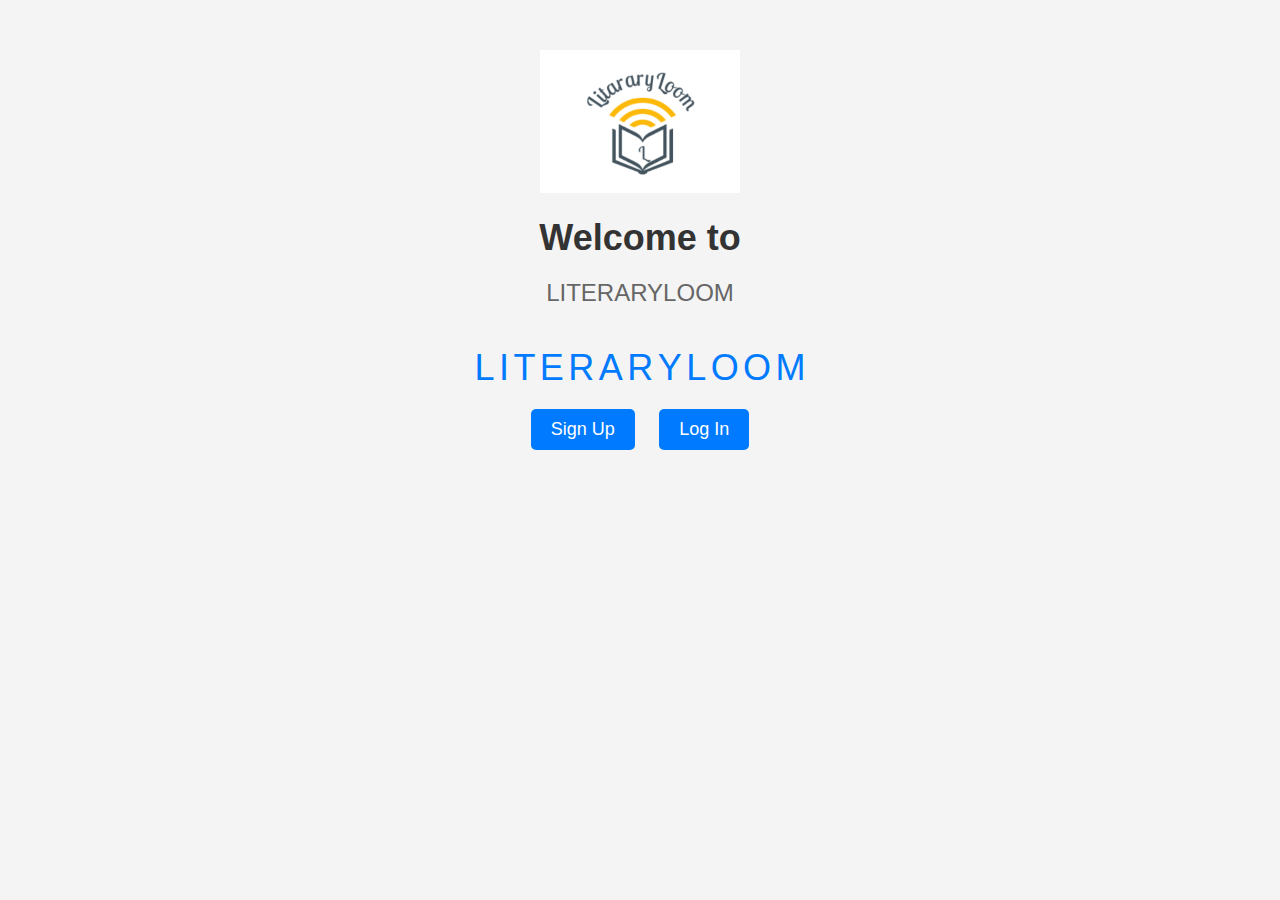
<file: index.html>
<!DOCTYPE html>
<html lang="en">
<head>
    <meta charset="UTF-8">
    <meta name="viewport" content="width=device-width, initial-scale=1.0">
    <title>Welcome to LITERARYLOOM</title>
    <style>
        * {
            margin: 0;
            padding: 0;
            box-sizing: border-box;
            font-family: Arial, sans-serif;
        }

        body {
            background-color: #f4f4f4;
        }

        .container {
            text-align: center;
            padding: 50px;
        }

        .logo img {
            width: 200px;
        }

        .brand {
            margin-top: 20px;
        }

        .brand h1 {
            font-size: 36px;
            color: #333;
            margin-bottom: 20px;
        }

        .brand p {
            font-size: 24px;
            color: #666;
            margin-bottom: 40px;
        }

        .brand span {
            display: inline-block;
            font-size: 36px;
            color: #007bff;
            text-transform: uppercase;
            animation: flip 2s infinite;
        }

        @keyframes flip {
            0%, 80% {
                transform: rotateY(360deg);
            }
        }

        .buttons {
            margin-top: 20px;
        }

        .buttons a {
            text-decoration: none;
            margin: 10px;
        }

        .signup, .login {
            padding: 10px 20px;
            font-size: 18px;
            background-color: #007bff;
            color: #fff;
            border: none;
            border-radius: 5px;
            cursor: pointer;
            transition: background-color 0.3s;
        }

        .signup:hover, .login:hover {
            background-color: #0056b3;
        }
    </style>
</head>
<body>
    <div class="container">
        <div class="logo">
            <img src="logo.png" alt="Literary Loom Logo">
        </div>
        <div class="brand">
            <h1>Welcome to</h1>
            <p>LITERARYLOOM</p>
            <div class="waviy">
                <span>L</span>
                <span>I</span>
                <span>T</span>
                <span>E</span>
                <span>R</span>
                <span>A</span>
                <span>R</span>
                <span>Y</span>
                <span>L</span>
                <span>O</span>
                <span>O</span>
                <span>M</span>
            </div>
        </div>
        <div class="buttons">
            <a href="signup.html"><button class="signup">Sign Up</button></a>
            <a href="login.html"><button class="login">Log In</button></a>
        </div>
    </div>
</body>
</html>
</file>
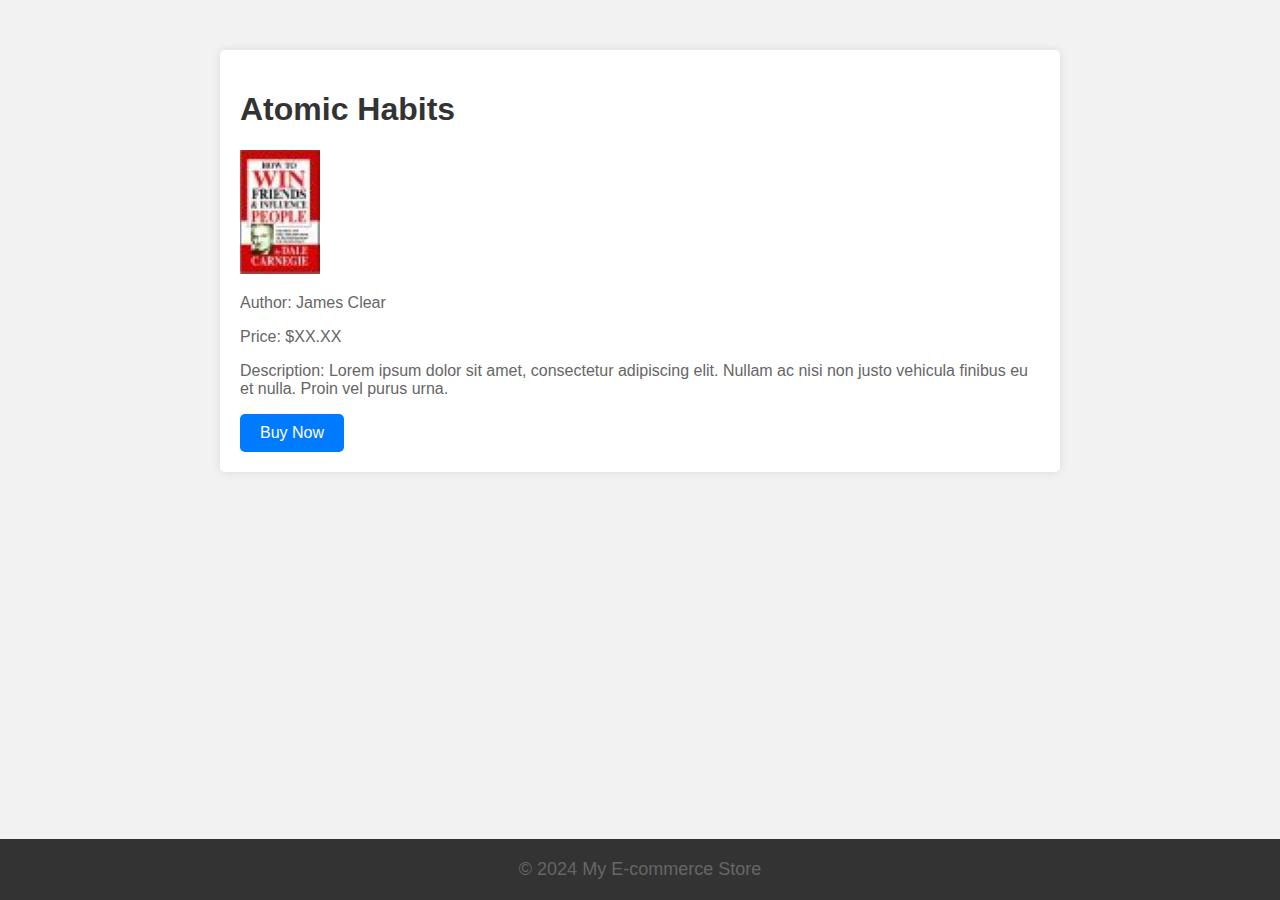
<file: bookDetails.html>
<!DOCTYPE html>
<html lang="en">

<head>
    <meta charset="UTF-8">
    <meta name="viewport" content="width=device-width, initial-scale=1.0">
    <title>Book Details</title>
    <link rel="stylesheet" href="styles.css">
</head>

<body>

    <div class="container">
        <h1>Atomic Habits</h1>
        <div class="image-section">
            <img src="book3.jpg" alt="Book Image">
        </div>
        <p>Author: James Clear</p>
        <p>Price: $XX.XX</p>
        <p>Description: Lorem ipsum dolor sit amet, consectetur adipiscing elit. Nullam ac nisi non justo vehicula
            finibus eu et nulla. Proin vel purus urna.</p>
        <a href="https://example.com/checkout" class="buy-now-button">Buy Now</a>
    </div>

    <footer>
        <p>&copy; 2024 My E-commerce Store</p>
    </footer>

</body>

</html>
</file>
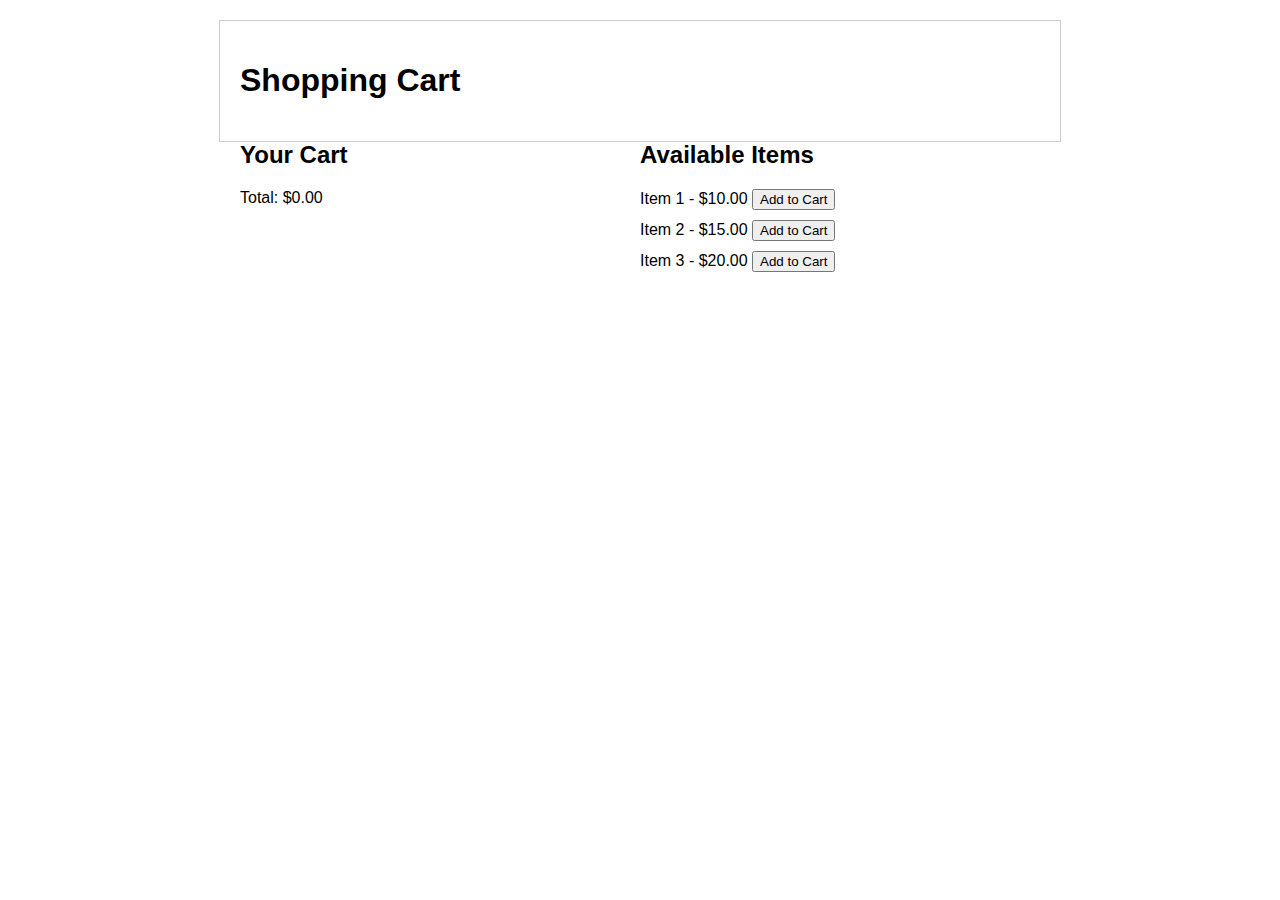
<file: cart.html>
<!DOCTYPE html>
<html lang="en">
<head>
    <meta charset="UTF-8">
    <meta name="viewport" content="width=device-width, initial-scale=1.0">
    <link rel="stylesheet" href="cart.css">
    <title>Shopping Cart</title>
</head>
<body>
    <div class="container">
        <h1>Shopping Cart</h1>
        <div id="cart">
            <h2>Your Cart</h2>
            <ul id="cart-items">
                <!-- Cart items will be dynamically added here -->
            </ul>
            <p>Total: $<span id="total">0.00</span></p>
        </div>
        <div id="items">
            <h2>Available Items</h2>
            <ul id="item-list">
                <!-- Product items will be dynamically added here -->
            </ul>
        </div>
    </div>

    <script src="cart.js"></script>
</body>
</html>
</file>
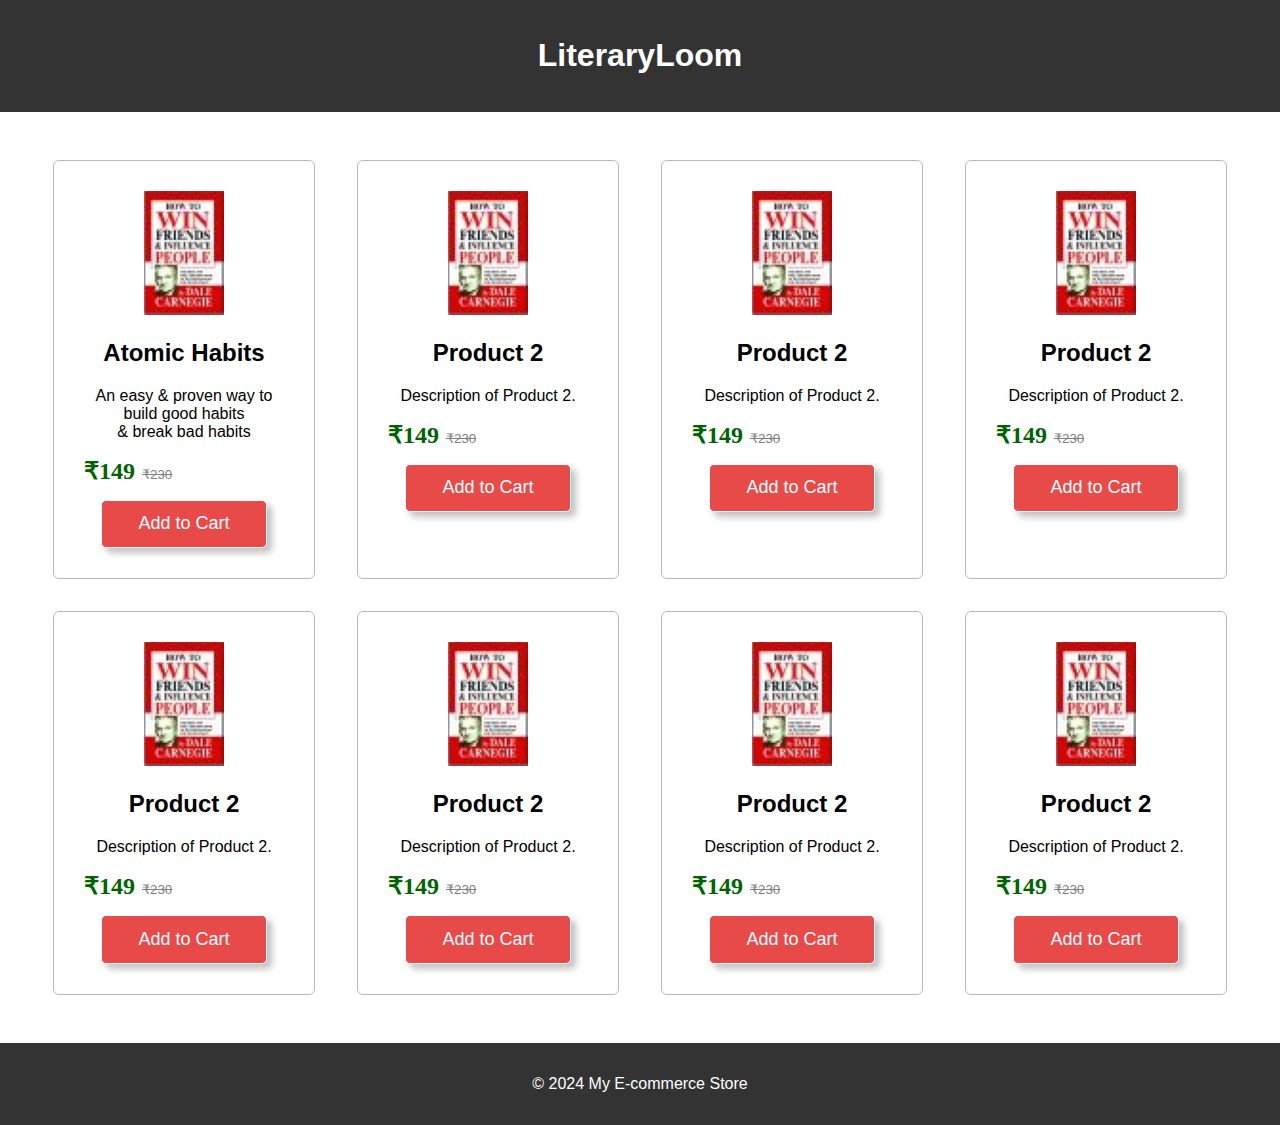
<file: home.html>
<!DOCTYPE html>
<html lang="en">

<head>
    <meta charset="UTF-8">
    <meta name="viewport" content="width=device-width, initial-scale=1.0">
    <link rel="stylesheet" href="home.css">
    <title>Simple E-commerce Website</title>
</head>

<body>
    <header>
        <h1>LiteraryLoom</h1>
    </header>

    <main>
        <section class="product">
            <img src="book3.jpg" alt="Product 1">
            <h2>Atomic Habits</h2>
            <p>An easy & proven way to build good habits 
                <br>& break bad habits</p>
            <div class="currency">
                <div id="dprice">&#8377;149</div>
                <div id="rprice">&#8377;230</div>
            </div>
            <a href="bookDetails.html">            <button onclick="addToCart('Product 1', 19.99)">Add to Cart</button>
            </a>
        </section>

        <section class="product">
            <img src="book3.jpg" alt="Product 2">
            <h2>Product 2</h2>
            <p>Description of Product 2.</p>
            <div class="currency">
                <div id="dprice">&#8377;149</div>
                <div id="rprice">&#8377;230</div>
            </div>
            <button onclick="addToCart('Product 2', 29.99)">Add to Cart</button>
        </section>

        <section class="product">
            <img src="book3.jpg" alt="Product 2">
            <h2>Product 2</h2>
            <p>Description of Product 2.</p>
            <div class="currency">
                <div id="dprice">&#8377;149</div>
                <div id="rprice">&#8377;230</div>
            </div>
            <button onclick="addToCart('Product 2', 29.99)">Add to Cart</button>
        </section>

        <section class="product">
            <img src="book3.jpg" alt="Product 2">
            <h2>Product 2</h2>
            <p>Description of Product 2.</p>
            <div class="currency">
                <div id="dprice">&#8377;149</div>
                <div id="rprice">&#8377;230</div>
            </div>
            <button onclick="addToCart('Product 2', 29.99)">Add to Cart</button>
        </section>

        <section class="product">
            <img src="book3.jpg" alt="Product 2">
            <h2>Product 2</h2>
            <p>Description of Product 2.</p>
            <div class="currency">
                <div id="dprice">&#8377;149</div>
                <div id="rprice">&#8377;230</div>
            </div>
            <button onclick="addToCart('Product 2', 29.99)">Add to Cart</button>
        </section>

        <section class="product">
            <img src="book3.jpg" alt="Product 2">
            <h2>Product 2</h2>
            <p>Description of Product 2.</p>
            <div class="currency">
                <div id="dprice">&#8377;149</div>
                <div id="rprice">&#8377;230</div>
            </div>
            <button onclick="addToCart('Product 2', 29.99)">Add to Cart</button>
        </section>

        <section class="product">
            <img src="book3.jpg" alt="Product 2">
            <h2>Product 2</h2>
            <p>Description of Product 2.</p>
            <div class="currency">
                <div id="dprice">&#8377;149</div>
                <div id="rprice">&#8377;230</div>
            </div>
            <button onclick="addToCart('Product 2', 29.99)">Add to Cart</button>
        </section>

        <section class="product">
            <img src="book3.jpg" alt="Product 2">
            <h2>Product 2</h2>
            <p>Description of Product 2.</p>
            <div class="currency">
                <div id="dprice">&#8377;149</div>
                <div id="rprice">&#8377;230</div>
            </div>
            <button onclick="addToCart('Product 2', 29.99)">Add to Cart</button>
        </section>


    </main>

    <footer>
        <p>&copy; 2024 My E-commerce Store</p>
    </footer>

    <script src="home.js"></script>
</body>

</html>
</file>
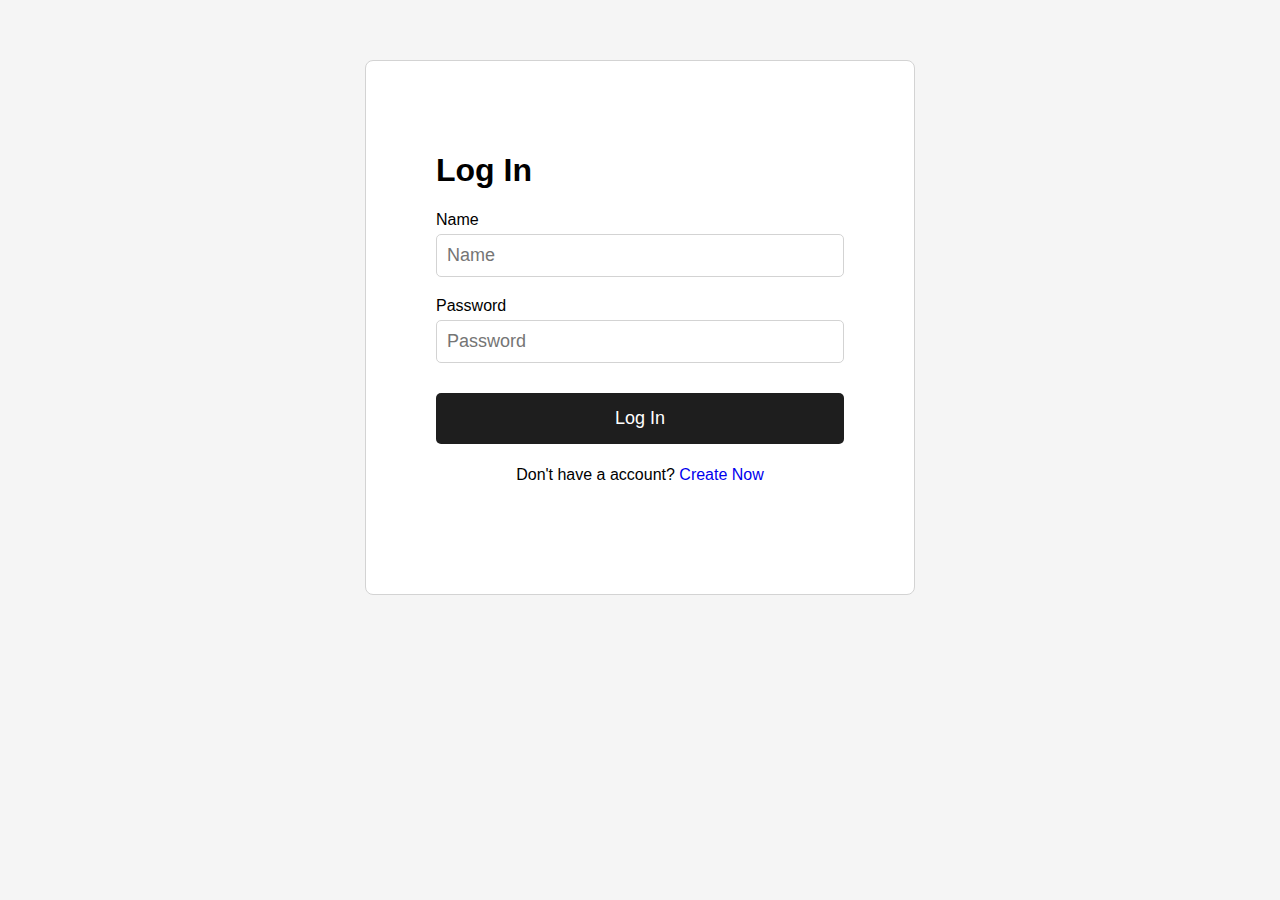
<file: login.html>
<!DOCTYPE html>
<html lang="en">
<head>
    <meta charset="UTF-8">
    <meta name="viewport" content="width=device-width, initial-scale=1.0">
    <title>Log In as a Person</title>
    <link rel="stylesheet" href="singnup.css">
    
</head>
<body>
    <form action="home.html">
       
        <h1>Log In</h1>
        <label for="">Name</label>
        <input type="text" name="" id="" placeholder="Name">

        <label for="">Password</label>
        <input type="password" placeholder="Password">
       

        <button>Log In</button>
        <p>Don't have a account?<a href="signup.html"> Create Now</a></p>
    </form>
</body>
</html>
</file>
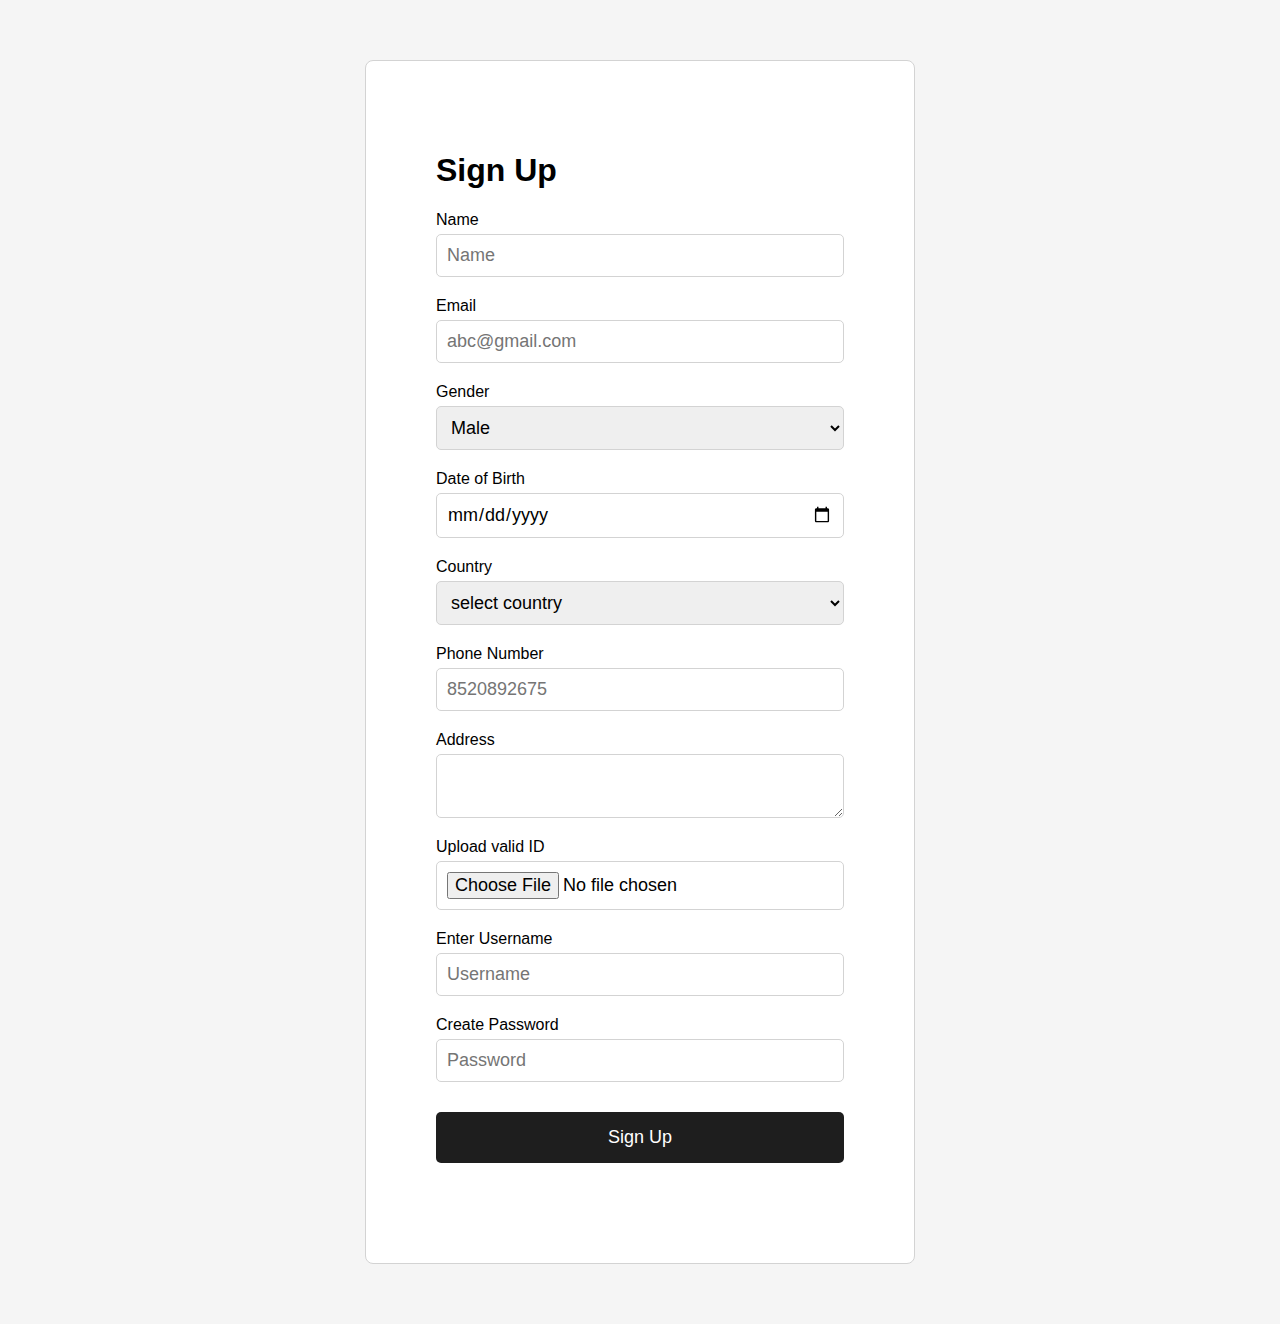
<file: signup.html>
<!DOCTYPE html>
<html lang="en">
<head>
    <meta charset="UTF-8">
    <meta name="viewport" content="width=device-width, initial-scale=1.0">
    <title>LogIn as a Person</title>
    <link rel="stylesheet" href="singnup.css">
</head>
<body>
    <form action="welcome.html">
        <h1>Sign Up</h1>
        <label for="">Name</label>
        <input type="text" name="" id="" placeholder="Name" required>
        <label for="">Email</label>
        <input type="email" name="" id="" placeholder="abc@gmail.com" required>
        
        <label for="Gender">Gender</label>
        <select name="Gender" id="Gender" required>
            <option value="male">Male</option>
            <option value="Female">Female</option>
        </select>
        <label for="dob">Date of Birth</label>
        <input type="date">
        <label for="">Country</label>
        <select class="form-select" id="country" name="country" required>
            <option>select country</option>
            <option value="AF">Afghanistan</option>
            <option value="AX">Aland Islands</option>
            <option value="AL">Albania</option>
            <option value="DZ">Algeria</option>
            <option value="AS">American Samoa</option>
            <option value="AD">Andorra</option>
            <option value="AO">Angola</option>
            <option value="AI">Anguilla</option>
            <option value="AQ">Antarctica</option>
            <option value="AG">Antigua and Barbuda</option>
            <option value="AR">Argentina</option>
            <option value="AM">Armenia</option>
            <option value="AW">Aruba</option>
            <option value="AU">Australia</option>
            <option value="AT">Austria</option>
            <option value="AZ">Azerbaijan</option>
            <option value="BS">Bahamas</option>
            <option value="BH">Bahrain</option>
            <option value="BD">Bangladesh</option>
            <option value="BB">Barbados</option>
            <option value="BY">Belarus</option>
            <option value="BE">Belgium</option>
            <option value="BZ">Belize</option>
            <option value="BJ">Benin</option>
            <option value="BM">Bermuda</option>
            <option value="BT">Bhutan</option>
            <option value="BO">Bolivia</option>
            <option value="BQ">Bonaire, Sint Eustatius and Saba</option>
            <option value="BA">Bosnia and Herzegovina</option>
            <option value="BW">Botswana</option>
            <option value="BV">Bouvet Island</option>
            <option value="BR">Brazil</option>
            <option value="IO">British Indian Ocean Territory</option>
            <option value="BN">Brunei Darussalam</option>
            <option value="BG">Bulgaria</option>
            <option value="BF">Burkina Faso</option>
            <option value="BI">Burundi</option>
            <option value="KH">Cambodia</option>
            <option value="CM">Cameroon</option>
            <option value="CA">Canada</option>
            <option value="CV">Cape Verde</option>
            <option value="KY">Cayman Islands</option>
            <option value="CF">Central African Republic</option>
            <option value="TD">Chad</option>
            <option value="CL">Chile</option>
            <option value="CN">China</option>
            <option value="CX">Christmas Island</option>
            <option value="CC">Cocos (Keeling) Islands</option>
            <option value="CO">Colombia</option>
            <option value="KM">Comoros</option>
            <option value="CG">Congo</option>
            <option value="CD">Congo, Democratic Republic of the Congo</option>
            <option value="CK">Cook Islands</option>
            <option value="CR">Costa Rica</option>
            <option value="CI">Cote D'Ivoire</option>
            <option value="HR">Croatia</option>
            <option value="CU">Cuba</option>
            <option value="CW">Curacao</option>
            <option value="CY">Cyprus</option>
            <option value="CZ">Czech Republic</option>
            <option value="DK">Denmark</option>
            <option value="DJ">Djibouti</option>
            <option value="DM">Dominica</option>
            <option value="DO">Dominican Republic</option>
            <option value="EC">Ecuador</option>
            <option value="EG">Egypt</option>
            <option value="SV">El Salvador</option>
            <option value="GQ">Equatorial Guinea</option>
            <option value="ER">Eritrea</option>
            <option value="EE">Estonia</option>
            <option value="ET">Ethiopia</option>
            <option value="FK">Falkland Islands (Malvinas)</option>
            <option value="FO">Faroe Islands</option>
            <option value="FJ">Fiji</option>
            <option value="FI">Finland</option>
            <option value="FR">France</option>
            <option value="GF">French Guiana</option>
            <option value="PF">French Polynesia</option>
            <option value="TF">French Southern Territories</option>
            <option value="GA">Gabon</option>
            <option value="GM">Gambia</option>
            <option value="GE">Georgia</option>
            <option value="DE">Germany</option>
            <option value="GH">Ghana</option>
            <option value="GI">Gibraltar</option>
            <option value="GR">Greece</option>
            <option value="GL">Greenland</option>
            <option value="GD">Grenada</option>
            <option value="GP">Guadeloupe</option>
            <option value="GU">Guam</option>
            <option value="GT">Guatemala</option>
            <option value="GG">Guernsey</option>
            <option value="GN">Guinea</option>
            <option value="GW">Guinea-Bissau</option>
            <option value="GY">Guyana</option>
            <option value="HT">Haiti</option>
            <option value="HM">Heard Island and Mcdonald Islands</option>
            <option value="VA">Holy See (Vatican City State)</option>
            <option value="HN">Honduras</option>
            <option value="HK">Hong Kong</option>
            <option value="HU">Hungary</option>
            <option value="IS">Iceland</option>
            <option value="IN">India</option>
            <option value="ID">Indonesia</option>
            <option value="IR">Iran, Islamic Republic of</option>
            <option value="IQ">Iraq</option>
            <option value="IE">Ireland</option>
            <option value="IM">Isle of Man</option>
            <option value="IL">Israel</option>
            <option value="IT">Italy</option>
            <option value="JM">Jamaica</option>
            <option value="JP">Japan</option>
            <option value="JE">Jersey</option>
            <option value="JO">Jordan</option>
            <option value="KZ">Kazakhstan</option>
            <option value="KE">Kenya</option>
            <option value="KI">Kiribati</option>
            <option value="KP">Korea, Democratic People's Republic of</option>
            <option value="KR">Korea, Republic of</option>
            <option value="XK">Kosovo</option>
            <option value="KW">Kuwait</option>
            <option value="KG">Kyrgyzstan</option>
            <option value="LA">Lao People's Democratic Republic</option>
            <option value="LV">Latvia</option>
            <option value="LB">Lebanon</option>
            <option value="LS">Lesotho</option>
            <option value="LR">Liberia</option>
            <option value="LY">Libyan Arab Jamahiriya</option>
            <option value="LI">Liechtenstein</option>
            <option value="LT">Lithuania</option>
            <option value="LU">Luxembourg</option>
            <option value="MO">Macao</option>
            <option value="MK">Macedonia, the Former Yugoslav Republic of</option>
            <option value="MG">Madagascar</option>
            <option value="MW">Malawi</option>
            <option value="MY">Malaysia</option>
            <option value="MV">Maldives</option>
            <option value="ML">Mali</option>
            <option value="MT">Malta</option>
            <option value="MH">Marshall Islands</option>
            <option value="MQ">Martinique</option>
            <option value="MR">Mauritania</option>
            <option value="MU">Mauritius</option>
            <option value="YT">Mayotte</option>
            <option value="MX">Mexico</option>
            <option value="FM">Micronesia, Federated States of</option>
            <option value="MD">Moldova, Republic of</option>
            <option value="MC">Monaco</option>
            <option value="MN">Mongolia</option>
            <option value="ME">Montenegro</option>
            <option value="MS">Montserrat</option>
            <option value="MA">Morocco</option>
            <option value="MZ">Mozambique</option>
            <option value="MM">Myanmar</option>
            <option value="NA">Namibia</option>
            <option value="NR">Nauru</option>
            <option value="NP">Nepal</option>
            <option value="NL">Netherlands</option>
            <option value="AN">Netherlands Antilles</option>
            <option value="NC">New Caledonia</option>
            <option value="NZ">New Zealand</option>
            <option value="NI">Nicaragua</option>
            <option value="NE">Niger</option>
            <option value="NG">Nigeria</option>
            <option value="NU">Niue</option>
            <option value="NF">Norfolk Island</option>
            <option value="MP">Northern Mariana Islands</option>
            <option value="NO">Norway</option>
            <option value="OM">Oman</option>
            <option value="PK">Pakistan</option>
            <option value="PW">Palau</option>
            <option value="PS">Palestinian Territory, Occupied</option>
            <option value="PA">Panama</option>
            <option value="PG">Papua New Guinea</option>
            <option value="PY">Paraguay</option>
            <option value="PE">Peru</option>
            <option value="PH">Philippines</option>
            <option value="PN">Pitcairn</option>
            <option value="PL">Poland</option>
            <option value="PT">Portugal</option>
            <option value="PR">Puerto Rico</option>
            <option value="QA">Qatar</option>
            <option value="RE">Reunion</option>
            <option value="RO">Romania</option>
            <option value="RU">Russian Federation</option>
            <option value="RW">Rwanda</option>
            <option value="BL">Saint Barthelemy</option>
            <option value="SH">Saint Helena</option>
            <option value="KN">Saint Kitts and Nevis</option>
            <option value="LC">Saint Lucia</option>
            <option value="MF">Saint Martin</option>
            <option value="PM">Saint Pierre and Miquelon</option>
            <option value="VC">Saint Vincent and the Grenadines</option>
            <option value="WS">Samoa</option>
            <option value="SM">San Marino</option>
            <option value="ST">Sao Tome and Principe</option>
            <option value="SA">Saudi Arabia</option>
            <option value="SN">Senegal</option>
            <option value="RS">Serbia</option>
            <option value="CS">Serbia and Montenegro</option>
            <option value="SC">Seychelles</option>
            <option value="SL">Sierra Leone</option>
            <option value="SG">Singapore</option>
            <option value="SX">Sint Maarten</option>
            <option value="SK">Slovakia</option>
            <option value="SI">Slovenia</option>
            <option value="SB">Solomon Islands</option>
            <option value="SO">Somalia</option>
            <option value="ZA">South Africa</option>
            <option value="GS">South Georgia and the South Sandwich Islands</option>
            <option value="SS">South Sudan</option>
            <option value="ES">Spain</option>
            <option value="LK">Sri Lanka</option>
            <option value="SD">Sudan</option>
            <option value="SR">Suriname</option>
            <option value="SJ">Svalbard and Jan Mayen</option>
            <option value="SZ">Swaziland</option>
            <option value="SE">Sweden</option>
            <option value="CH">Switzerland</option>
            <option value="SY">Syrian Arab Republic</option>
            <option value="TW">Taiwan, Province of China</option>
            <option value="TJ">Tajikistan</option>
            <option value="TZ">Tanzania, United Republic of</option>
            <option value="TH">Thailand</option>
            <option value="TL">Timor-Leste</option>
            <option value="TG">Togo</option>
            <option value="TK">Tokelau</option>
            <option value="TO">Tonga</option>
            <option value="TT">Trinidad and Tobago</option>
            <option value="TN">Tunisia</option>
            <option value="TR">Turkey</option>
            <option value="TM">Turkmenistan</option>
            <option value="TC">Turks and Caicos Islands</option>
            <option value="TV">Tuvalu</option>
            <option value="UG">Uganda</option>
            <option value="UA">Ukraine</option>
            <option value="AE">United Arab Emirates</option>
            <option value="GB">United Kingdom</option>
            <option value="US">United States</option>
            <option value="UM">United States Minor Outlying Islands</option>
            <option value="UY">Uruguay</option>
            <option value="UZ">Uzbekistan</option>
            <option value="VU">Vanuatu</option>
            <option value="VE">Venezuela</option>
            <option value="VN">Viet Nam</option>
            <option value="VG">Virgin Islands, British</option>
            <option value="VI">Virgin Islands, U.s.</option>
            <option value="WF">Wallis and Futuna</option>
            <option value="EH">Western Sahara</option>
            <option value="YE">Yemen</option>
            <option value="ZM">Zambia</option>
            <option value="ZW">Zimbabwe</option>
        </select>
        <label for="">Phone Number</label>
        <input type="tel" placeholder="8520892675" required>
        <label for="">Address</label>
        <textarea name="" id="" cols="30" rows="2" required></textarea>
        <label for=""> Upload valid ID</label>
        <input type="file" required>
        <label for="">Enter Username</label>
        <input type="text" name="" id="" placeholder="Username" required>
        <label for="">Create Password</label>
        <input type="password" placeholder="Password" required>

        <button>Sign Up</button>
    </form>
</body>
</html>
</file>
<file: styles.css>
/* Style for body */
body {
  font-family: Arial, sans-serif;
  margin: 0;
  padding: 0;
  background-color: #f2f2f2;
}

/* Style for header */
header {
  background-color: #333;
  color: #fff;
  padding: 20px;
  text-align: center;
}

/* Style for main section */
main {
  max-width: 800px;
  margin: 20px auto;
  padding: 20px;
  background-color: #fff;
  border-radius: 5px;
  box-shadow: 0 0 10px rgba(0, 0, 0, 0.1);
}

/* Style for product sections */
.product {
  margin-bottom: 20px;
}

.product img {
  max-width: 100%;
  height: auto;
}

.product h2 {
  color: #333;
}

.product p {
  color: #666;
}

.product .currency {
  margin-top: 10px;
}

.container {
  max-width: 800px;
  margin: 50px auto;
  background-color: #fff;
  padding: 20px;
  border-radius: 5px;
  box-shadow: 0 0 10px rgba(0, 0, 0, 0.1);
}

h1 {
  color: #333;
}

p {
  color: #666;
}

.buy-now-button {
  display: inline-block;
  background-color: #007bff;
  color: #fff;
  padding: 10px 20px;
  text-decoration: none;
  border-radius: 5px;
  transition: background-color 0.3s;
}

.buy-now-button:hover {
  background-color: #0056b3;
}

/* Style for footer */
footer {
  background-color: #333;
  color: #fff;
  position: fixed;
  bottom: 0;
  left: 0;
  width: 100%;
  padding: 20px 0;
  text-align: center;
}

footer p {
  margin: 0;
  padding: 0;
  font-size: 18px;
}
</file>
<file: cart.css>
body {
    font-family: Arial, sans-serif;
    margin: 0;
    padding: 0;
}

.container {
    max-width: 800px;
    margin: 20px auto;
    padding: 20px;
    border: 1px solid #ccc;
}

#cart, #items {
    float: left;
    width: 48%;
    margin-right: 2%;
}

ul {
    list-style-type: none;
    padding: 0;
}

li {
    margin-bottom: 10px;
}

button {
    cursor: pointer;
}
</file>
<file: home.css>
body {
    font-family: Arial, sans-serif;
    margin: 0;
    padding: 0;
}

header {
    background-color: #333;
    color: #fff;
    text-align: center;
    padding: 1em 0;
}

main {
    display: flex;
    justify-content: space-around;
    flex-wrap: wrap;
    padding: 2em;
}

.product {
    text-align: center;
    margin: 1em;
    background-color: white;
    border: 1px solid #bababa;
    width: 200px;
    padding: 30px;
    border-radius: 6px;
    
    /* padding: 1em;
    text-align: center;
    margin: 1em;
    background-color: white;
    border: 1px solid black; */
}
.product img {
    max-width: 100%;
}

.price {
    font-weight: bold;
    color: #007bff;
}

footer {
    background-color: #333;
    color: #fff;
    text-align: center;
    padding: 1em 0;
}

button {
    background-color: #e84949;
            padding: 0.8rem 2.3rem;
            font-size: 18px;
            color: white;
            box-shadow: 5px 5px 7px 0px #0000003f;
            position: relative;
            z-index: 1;
    border-radius: 5px;
    border: 1px solid;
}

button::before {
    content: "";
    background-color: black;
    position: absolute;
    top: 0;
    left: 0;
    right: 0;
    bottom: 0;
    transform: scaleX(0);
    transform-origin: left;
    transition: all 1s;
    z-index: -1;
}

button:hover{
    cursor: pointer;
}
button:hover::before{
    transform: scaleX(1);
    
}

.currency{
    margin-top: 15px;
    display: flex;
    margin-bottom: 15px;
    gap: 7px;
    
}
#dprice{
    font-size: x-large;
    font-family: 'Times New Roman', Times, serif;
    font-weight: 900;
    color: darkgreen;
}
#rprice{
    color: gray;
    font-size: smaller;
    margin-top: 10px;
    text-decoration: line-through;
}
</file>
<file: singnup.css>
* {
    box-sizing: border-box;
}

html,
body {
    font-family: 'Poppins', sans-serif;
    margin: 0;
    padding: 0;
    background-color: whitesmoke;
}

form {
    max-width: 550px;
    padding: 70px;
    background: #fff;
    margin: 60px auto;
    border-radius: 8px;
    border: 1px solid rgb(211, 211, 211);
}

form label {
    display: block;
    margin: 20px 0 5px 0;
}

form input,
textarea,
select {
    display: block;
    width: 100%;
    border: 1px solid rgb(211, 211, 211);
    border-radius: 5px;
    padding: 10px 10px;
    font-size: 18px;
    font-family: inherit;
}

form button {
    width: 100%;
    margin: 30px 0;
    border-radius: 5px;
    border: none;
    font-size: 18px;
    background-color: rgb(30, 30, 30);
    color: #fff;
    padding: 15px 0;
    font-family: inherit;
}
p{
    text-align: center;
    position: relative;
    bottom: 1.5rem;
    color: #000;
    
}
p,a{
    text-decoration: none;
    
}

form button:hover {
    background-color: #000;
    cursor: pointer;
}
</file>
